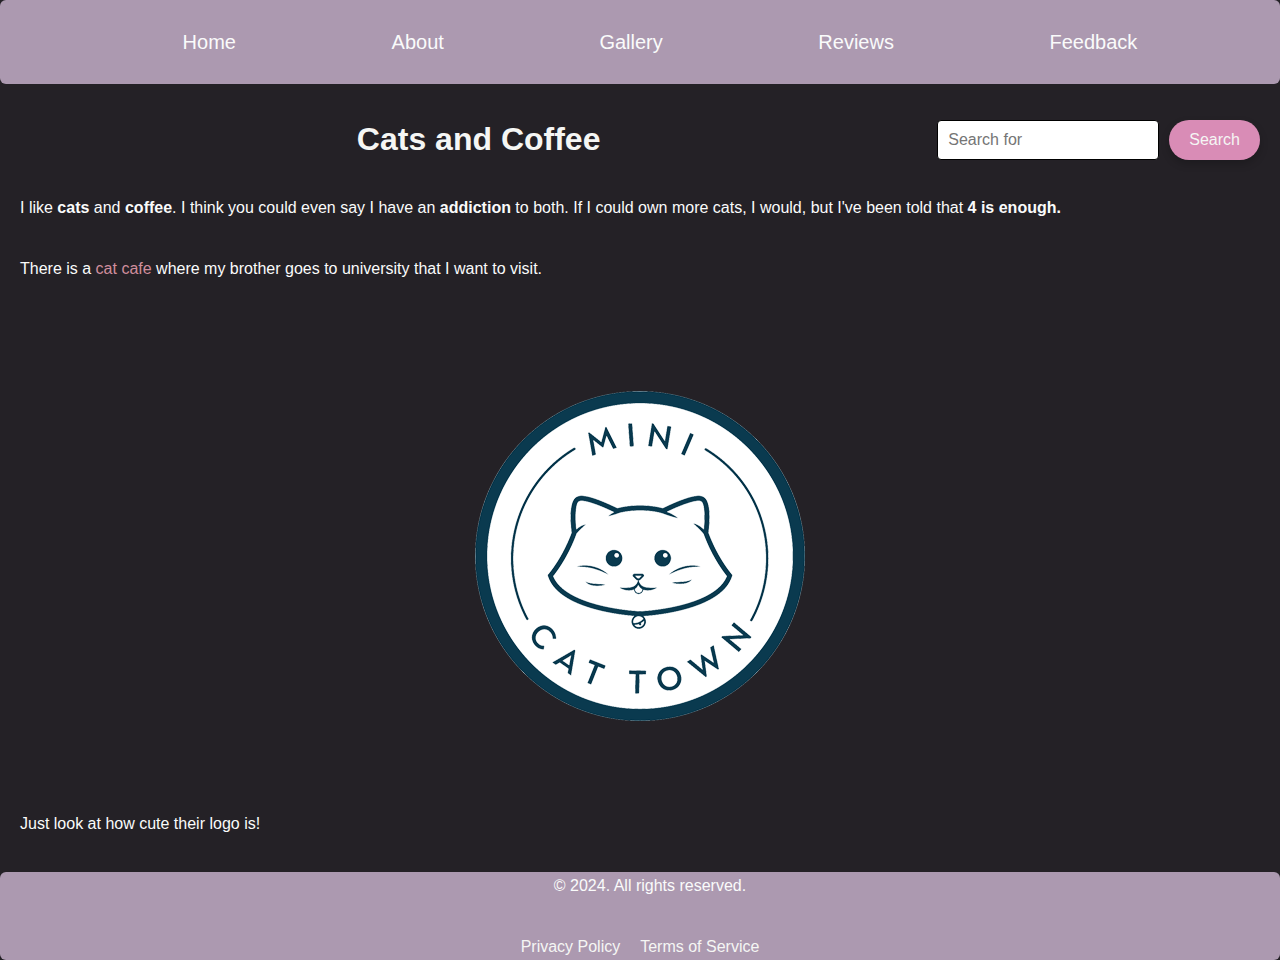
<file: index.html>
<!doctype html>
<html lang="en-US">
  <head>
    <meta charset="utf-8" />
    <title>My test page</title>
    <link rel="stylesheet" href="index.css">
    <link rel="stylesheet" href="Components/navbar.css">
    <link rel="stylesheet" href="Components/footer.css">
  </head>
  <body>
    <div class="navbar">
      <ul>
        <li><a href="">Home</a></li>
        <li><a href="#about">About</a></li>
        <li>
          <a href="#gallery">Gallery</a>
          <ul>
            <li><a href="#">Link 1</a></li>
            <li><a href="#">Link 2</a></li>
          </ul>
        </li>
        <li>
          <a href="#reviews">Reviews</a>
          <ul>
            <li><a href="#">Link 1</a></li>
            <li><a href="#">Link 2</a></li>
            <li><a href="#">Link 3</a></li>
          </ul>
        </li>
        <li><a href="#feedback">Feedback</a></li>
      </ul>
    </div>
      <div class="header-container">
        <div class="header-content">
          <h1>Cats and Coffee</h1>
          <div class="search">
            <input type="text" placeholder="Search for">
            <button type="submit">Search</button>
          </div>
        </div>
    </div>
    <p>I like <strong>cats</strong> and <strong>coffee</strong>. I think you could even say I have an <strong>addiction</strong> to both. If I could own more cats, I would, but I've been told that <strong>4 is enough.</strong></p>
    <p>There is a <a href=https://minicattown.org/ title=Mini Cat Town>cat cafe</a> where my brother goes to university that I want to visit.</p>
    <p>
      <div class="img-container">
        <img src="Assign2/Imgs/33859.png" alt="Mini Cat Town Logo"/>
      </div>
    </p>
    <p>Just look at how cute their logo is!</p>
    <footer class="footer">
      <div class="footer-content">
        <p>&copy; 2024. All rights reserved.</p>
        <div class="footer-links">
          <a href="#">Privacy Policy</a>
          <a href="#">Terms of Service</a>
        </div>
      </div>
    </footer>
  </body>
</html>
</file>
<file: index.css>
/* Basic Settings */
body, h1, p {
    margin: 0;
    padding: 0;
}

/* Style for the body */
body {
    font-family: Arial, Helvetica, sans-serif;
    line-height: 1.6;
    background-color: #242126;
    color: #fafbfb;
}

/* Style for header container */
.header-container {
    display: flex;
    justify-content: center;
    padding: 20px;
    position: relative;
}

/* Style for the header content */
.header-content {
    display: flex;
    align-items: center;
    width: 100%;
    justify-content: space-between;
}


/* Style for the header */
h1 {
    /* background-color: #a1716f; */
    color: #f5f6f4;
    text-align: center;
    padding: 10px;
    margin: 0;
    flex: 1;
}

/* Style for search bar */
.search {
    display: flex;
    align-items: right;
}

.search input[type="text"] {
    padding: 10px;
    font-size: 16px;
    border: 1px solid;
    border-radius: 4px;
    width: 200px;
    margin-right: 10px;
}

.search button {
    padding: 10px 20px;
    font-size: 16px;
    background-color: #d98cb6;
    color: #f5f6f4;
    border: none;
    border-radius: 20px;
    cursor: pointer;
    box-shadow: 0 4px 8px rgba(0,0,0,0.2);
    transition: background-color 0.3s, box-shadow 0.3s;
}

.search button:hover {
    background-color: #be789f;
    box-shadow: 0 6px 12px rgba(0,0,0,0.3);
}


/* Style for the paragraphs */
p {
    margin-bottom: 15px;
    padding: 0 0 20px 20px;
}

/* Style for the links */
a {
    color: #d08e9d;
    text-decoration: none;
}

a:hover {
    text-decoration: underline;
}

/* Flexbox container for centering the image */
.img-container {
    display: flex;
    justify-content: center;
    margin: 20px 0;
}

/* Style for images */
img {
    max-width: 100%;
    height: auto;
}
</file>
<file: Components/navbar.css>
/* Style for navbar */

.navbar {
    background-color: #ac99b0;
    border-radius: 6px;
    padding: 1px;
    margin-top: 0;
}

.navbar ul {
    display: flex;
    justify-content: space-evenly;
    align-items: center;
}

.navbar ul li {
    list-style: none;
    padding: 4px;
    position: relative;
    transition: 0.5s;
    display: block;
}

.navbar ul li a {
    color: #fafbfb;
    text-decoration: none;
    padding: 5px 10px;
    font-size: 20px;
    display: block;
}

.navbar ul li a:hover {
    background: #B4A3B8;
    border-radius: 6px;
}

/* Parent list item hover */
.navbar ul li:hover {
    background: #B4A3B8;
    border-radius: 6px;
}

.navbar ul li ul {
    display: none;
    position: absolute;
    margin-top: 5px;
    background: #B4A3B8;
    border-radius: 6px;
    width: 100%;
    padding: 10px 2px;
    box-shadow: 0px 20px 100px 0px rgba(0,0,0,0.5);
    z-index: 1000;
}

.navbar ul li:hover > ul {
    display: block;
}

/* Adjust padding for the dropdown links */
.navbar ul li ul li {
    padding: 0;
}

.navbar ul li ul li a {
    padding: 10px;
    display: block;
    color: #fafbfb;
}
</file>
<file: Components/footer.css>
/* Style for the footer */
.footer {
    background-color: #ac99b0;
    border-radius: 6px;
    padding: 1px;
    margin-bottom: 0;
    width: 100%;
    box-sizing: border-box;
    display: flex;
    justify-content: center;
}

.footer-content {
    display: flex;
    flex-direction: column;
    justify-content: space-between;
    align-items: center;
    margin: 0 auto;
    padding: 0 10px;
}

.footer-links {
    display: flex;
    gap: 20px;
    align-items: center;
}

.footer-links a {
    color: #f5f6f4;
}

.footer-links a:hover {
    text-decoration: underline;
}

.footer p {
    align-items: center;
}
</file>
